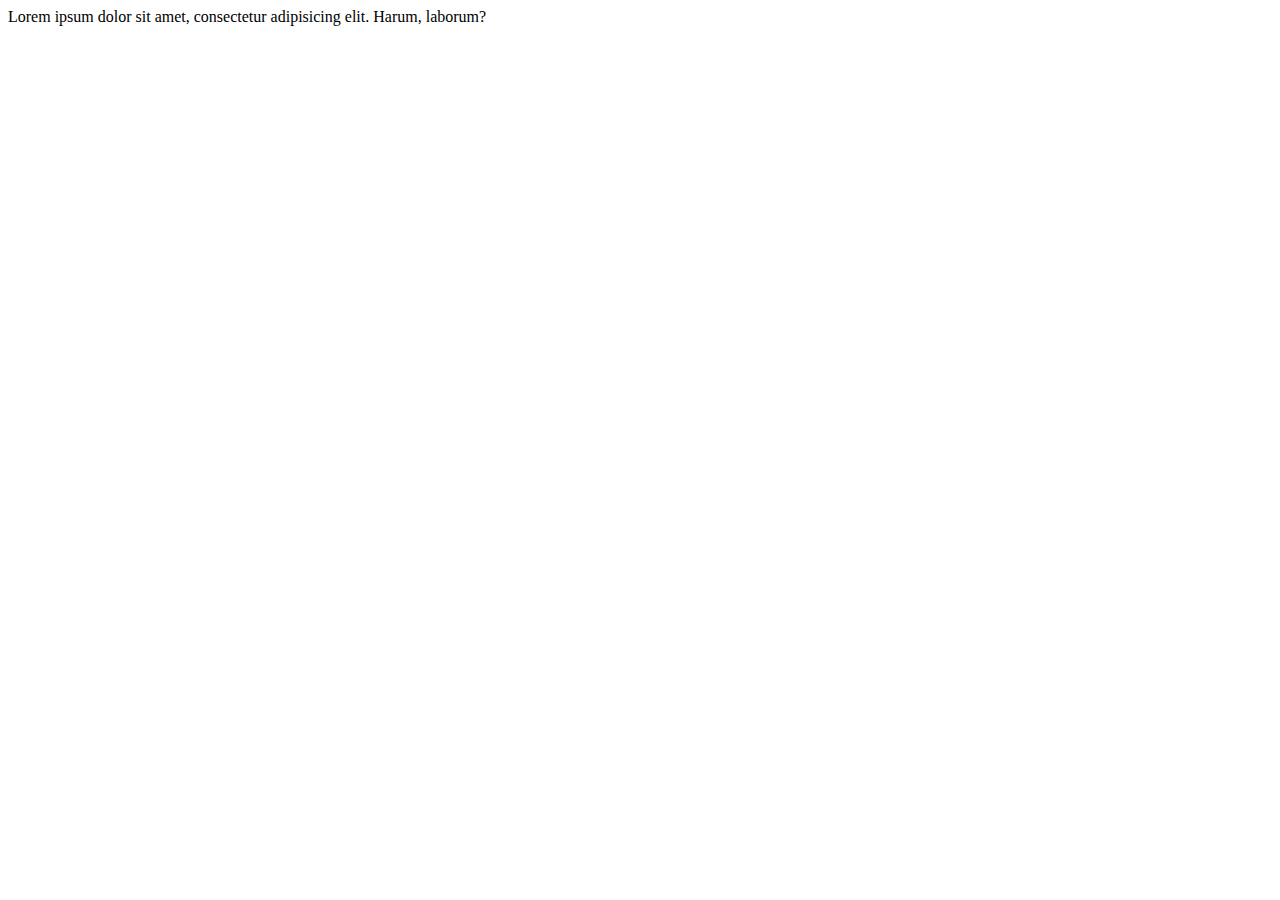
<file: index.html>
<!DOCTYPE html>
<html lang="ko">
<head>
	<meta http-equiv="X-UA-Compatible" content="IE=Edge">
	<meta charset="UTF-8">
	<title>menu add</title>
</head>
<body>
	Lorem ipsum dolor sit amet, consectetur adipisicing elit. Harum, laborum?
</body>
</html>
</file>
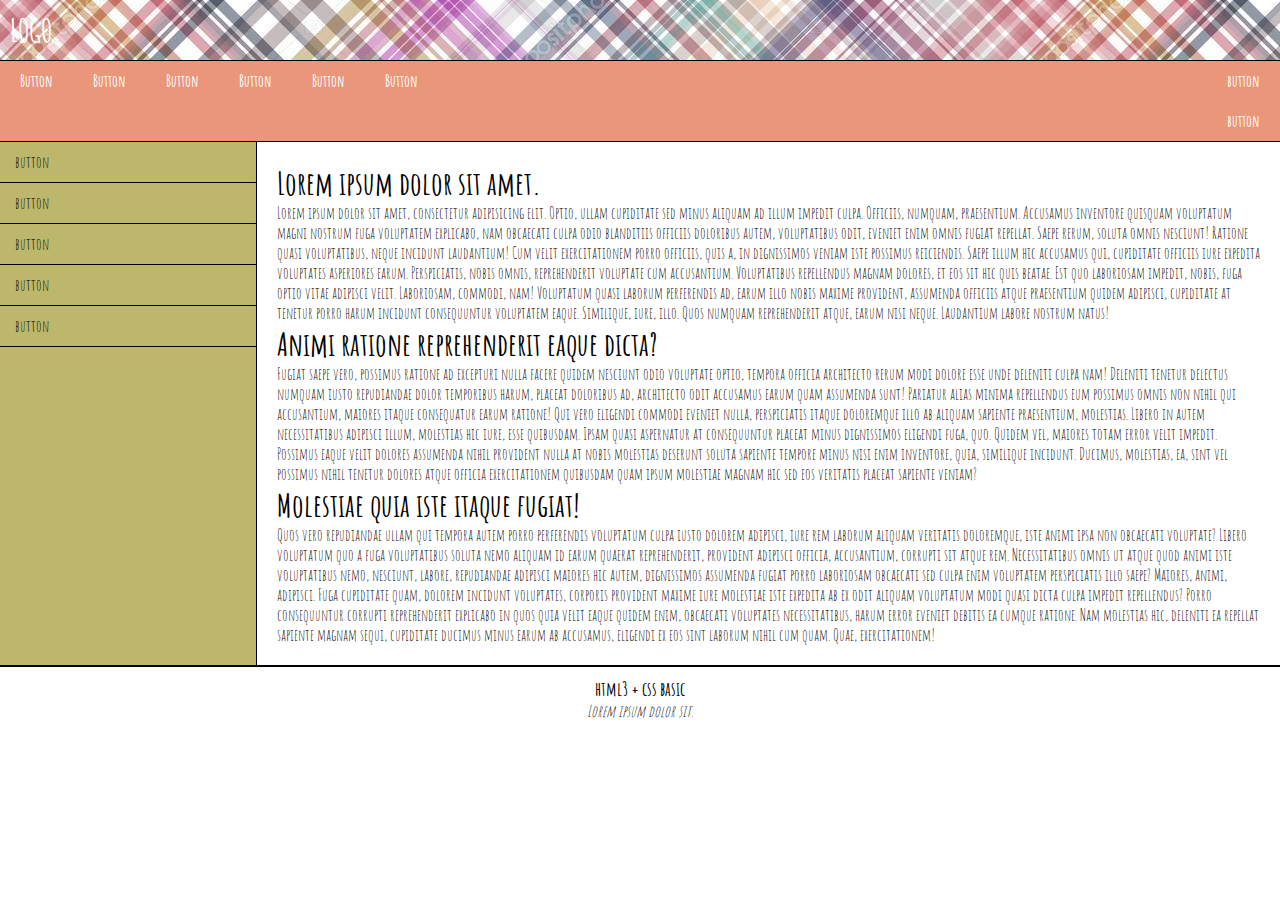
<file: logo.html>
<!DOCTYPE html>
<html lang="ko">
<head>
	<meta http-equiv="X-UA-Compatible" content="IE=Edge">
	<meta charset="UTF-8">
	<title>문서 제목</title>


	<link href="https://fonts.googleapis.com/css?family=Amatic+SC" rel="stylesheet">

	<link rel="stylesheet" href="./css/reset.css">
	<link rel="stylesheet" href="./css/main.css">

	<style>
	  /* @import url(./css/reset.css);
	   @import url(./css/main.css);*/
	

		 body{font-family: 'Amatic SC', cursive;}


	
		 
	</style>
</head>
<body>
	<!-- header#main_header>h1>{logo} -->
	<header id="main_header">
		<h1>LOGO</h1>
	</header>
	<!-- nav#main_gnb>ul>li*6>a[href="#"]>{Button}^^^ul>li*2>a[href="#"]>{button} -->
	<nav id="main_gnb">
		<ul class="left">
			<li><a href="#">Button</a></li>
			<li><a href="#">Button</a></li>
			<li><a href="#">Button</a></li>
			<li><a href="#">Button</a></li>
			<li><a href="#">Button</a></li>
			<li><a href="#">Button</a></li>
		</ul>
		<ul class="right">
			<li><a href="#">button</a></li>
			<li><a href="#">button</a></li>
		</ul>
	</nav>
	
     <div id="wrap">
     	<!-- nav#main_lnb>ul>li*5>a[href="#"]>{button} -->
     	<nav id="main_lnb">
     		<ul>
     			<li><a href="#">button</a></li>
     			<li><a href="#">button</a></li>
     			<li><a href="#">button</a></li>
     			<li><a href="#">button</a></li>
     			<li><a href="#">button</a></li>
     		</ul>
     	</nav>
     	
     	<!-- div#content_wrap>div#content>article*3>h1>lorem5^p>lorem100 -->
     	<div id="content_wrap">
     		<div id="content">
     			<article>
     				<h1>Lorem ipsum dolor sit amet.</h1>
     				<p>Lorem ipsum dolor sit amet, consectetur adipisicing elit. Optio, ullam cupiditate sed minus aliquam ad illum impedit culpa. Officiis, numquam, praesentium. Accusamus inventore quisquam voluptatum magni nostrum fuga voluptatem explicabo, nam obcaecati culpa odio blanditiis officiis doloribus autem, voluptatibus odit, eveniet enim omnis fugiat repellat. Saepe rerum, soluta omnis nesciunt! Ratione quasi voluptatibus, neque incidunt laudantium! Cum velit exercitationem porro officiis, quis a, in dignissimos veniam iste possimus reiciendis. Saepe illum hic accusamus qui, cupiditate officiis iure expedita voluptates asperiores earum. Perspiciatis, nobis omnis, reprehenderit voluptate cum accusantium. Voluptatibus repellendus magnam dolores, et eos sit hic quis beatae. Est quo laboriosam impedit, nobis, fuga optio vitae adipisci velit. Laboriosam, commodi, nam! Voluptatum quasi laborum perferendis ad, earum illo nobis maxime provident, assumenda officiis atque praesentium quidem adipisci, cupiditate at tenetur porro harum incidunt consequuntur voluptatem eaque. Similique, iure, illo. Quos numquam reprehenderit atque, earum nisi neque. Laudantium labore nostrum natus!</p>
     			</article>
     			<article>
     				<h1>Animi ratione reprehenderit eaque dicta?</h1>
     				<p>Fugiat saepe vero, possimus ratione ad excepturi nulla facere quidem nesciunt odio voluptate optio, tempora officia architecto rerum modi dolore esse unde deleniti culpa nam! Deleniti tenetur delectus numquam iusto repudiandae dolor temporibus harum, placeat doloribus ad, architecto odit accusamus earum quam assumenda sunt! Pariatur alias minima repellendus eum possimus omnis non nihil qui accusantium, maiores itaque consequatur earum ratione! Qui vero eligendi commodi eveniet nulla, perspiciatis itaque doloremque illo ab aliquam sapiente praesentium, molestias. Libero in autem necessitatibus adipisci illum, molestias hic iure, esse quibusdam. Ipsam quasi aspernatur at consequuntur placeat minus dignissimos eligendi fuga, quo. Quidem vel, maiores totam error velit impedit. Possimus eaque velit dolores assumenda nihil provident nulla at nobis molestias deserunt soluta sapiente tempore minus nisi enim inventore, quia, similique incidunt. Ducimus, molestias, ea, sint vel possimus nihil tenetur dolores atque officia exercitationem quibusdam quam ipsum molestiae magnam hic sed eos veritatis placeat sapiente veniam?</p>
     			</article>
     			<article>
     				<h1>Molestiae quia iste itaque fugiat!</h1>
     				<p>Quos vero repudiandae ullam qui tempora autem porro perferendis voluptatum culpa iusto dolorem adipisci, iure rem laborum aliquam veritatis doloremque, iste animi ipsa non obcaecati voluptate? Libero voluptatum quo a fuga voluptatibus soluta nemo aliquam id earum quaerat reprehenderit, provident adipisci officia, accusantium, corrupti sit atque rem. Necessitatibus omnis ut atque quod animi iste voluptatibus nemo, nesciunt, labore, repudiandae adipisci maiores hic autem, dignissimos assumenda fugiat porro laboriosam obcaecati sed culpa enim voluptatem perspiciatis illo saepe? Maiores, animi, adipisci. Fuga cupiditate quam, dolorem incidunt voluptates, corporis provident maxime iure molestiae iste expedita ab ex odit aliquam voluptatum modi quasi dicta culpa impedit repellendus? Porro consequuntur corrupti reprehenderit explicabo in quos quia velit eaque quidem enim, obcaecati voluptates necessitatibus, harum error eveniet debitis ea cumque ratione. Nam molestias hic, deleniti ea repellat sapiente magnam sequi, cupiditate ducimus minus earum ab accusamus, eligendi ex eos sint laborum nihil cum quam. Quae, exercitationem!</p>
     			</article>
     		</div>
     	</div>
     </div>
     <footer id="main_footer">
     	<h3>html3 + css basic</h3>	
     	<address>Lorem ipsum dolor sit.</address>
     	
     </footer>

</body>
</html>
</file>
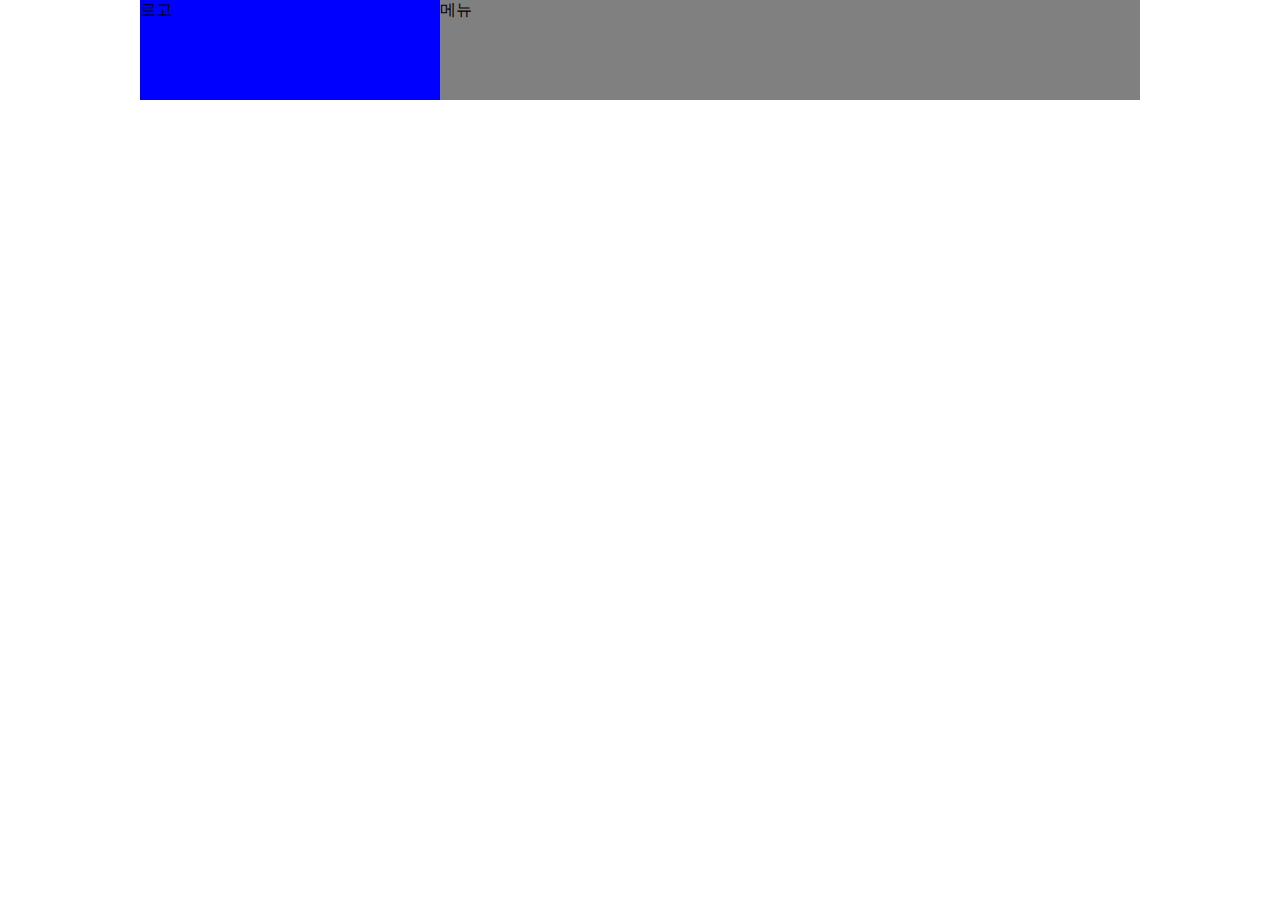
<file: float/float.html>
<!DOCTYPE html>
<html lang="ko">
<head>
	<meta http-equiv="X-UA-Compatible" content="IE=Edge">
	<meta charset="UTF-8">
	<link rel="stylesheet" href="../css/reset.css">
	<title>문서 제목</title>
	<style>
	#wrap{width: 1000px;height: 100px;background-color:skyblue;margin:0 auto;}
	.logo{width: 300px;height: 100px;background-color:blue;float:left;}
	.menu{width: 700px;height: 100px;background-color:gray;overflow:hidden;}
		
		
	</style>
</head>
<body>
	<div id="wrap">
		<div class="logo">로고</div>
			<div class="menu">메뉴</div>
	</div>	
			
</body>
</html>
</file>
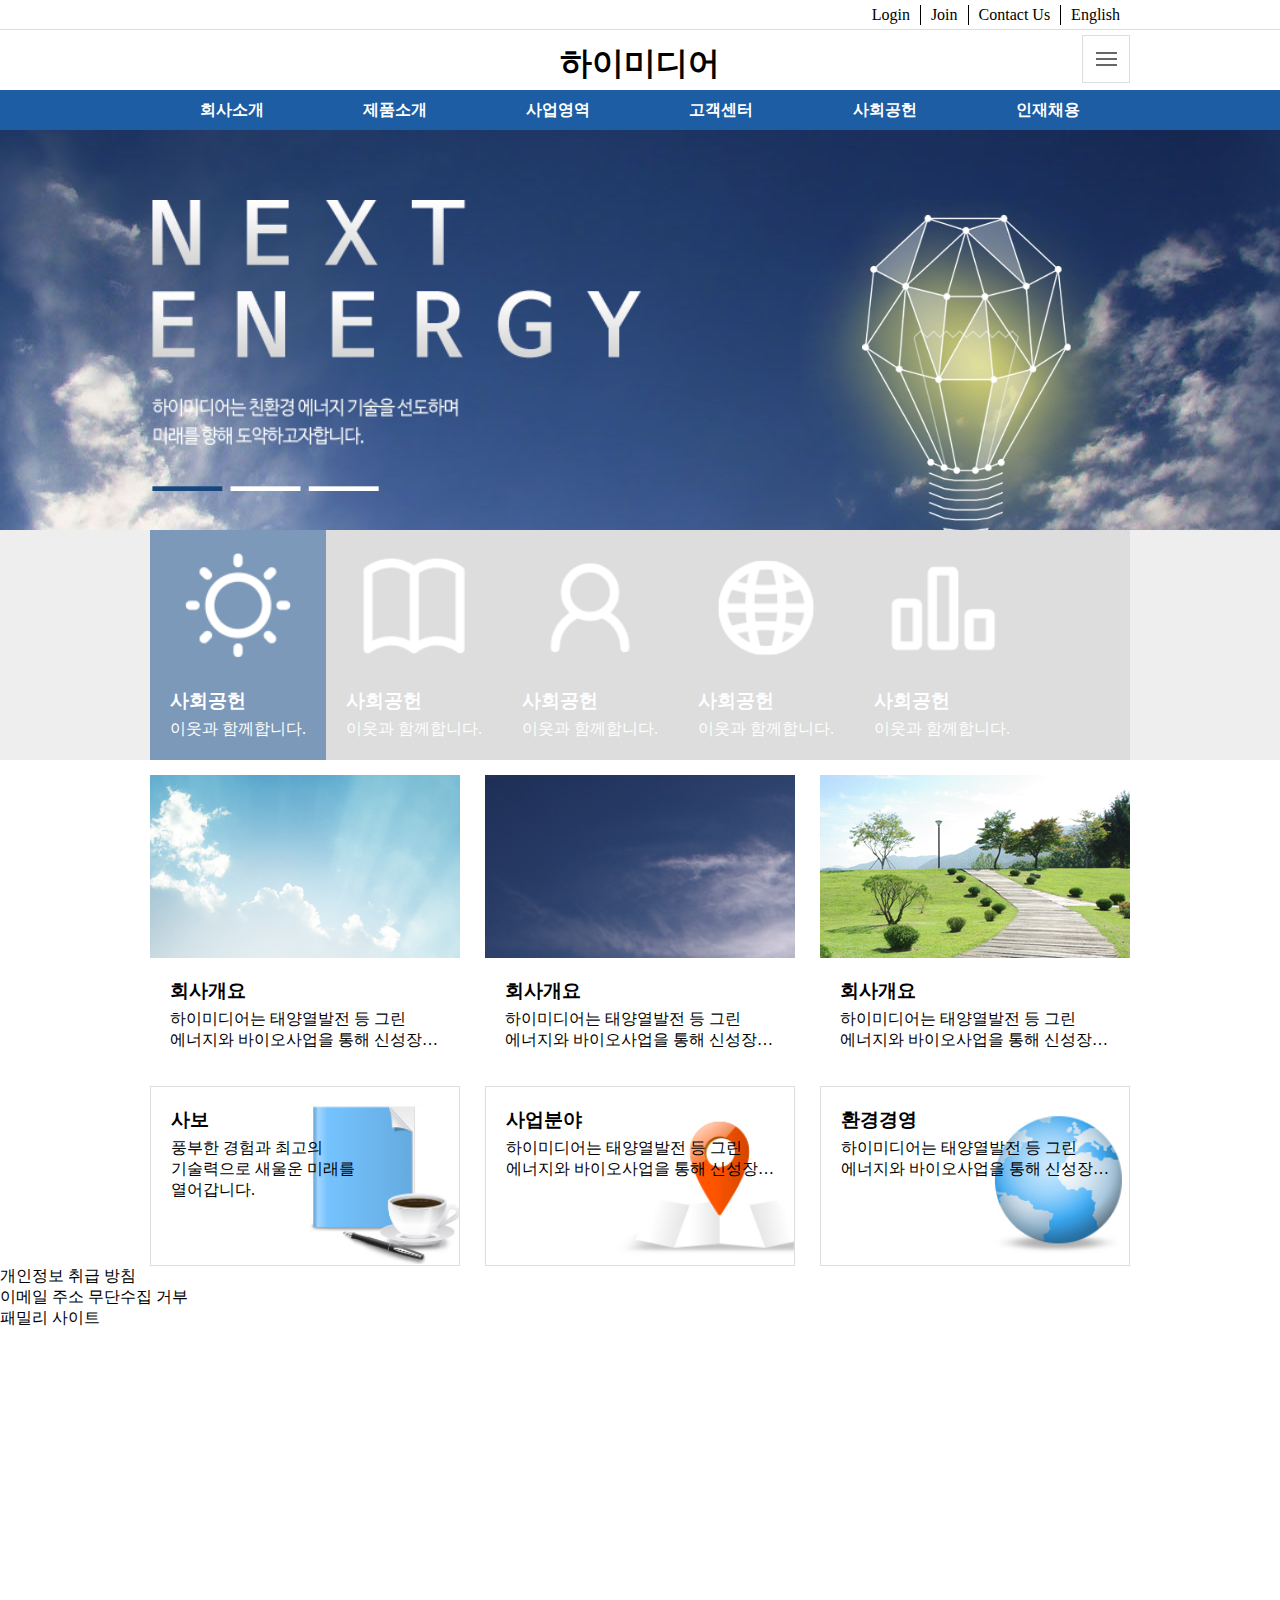
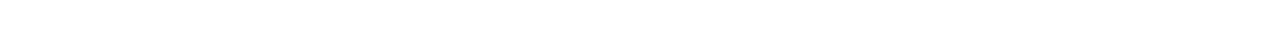
<file: htmlsian 1/htmlsian.html>
<!DOCTYPE html>
<html lang="ko">
<head>
	<meta http-equiv="X-UA-Compatible" content="IE=Edge">
	<meta charset="UTF-8">
	<title>문서 제목</title>
	<link rel="stylesheet" href="./css/reset.css">
	<link rel="stylesheet" href="./css/style1.css">
</head>
<body>
	<header id="main_header">
		<div id="main_gnb_wrap">
			<div id="main_gnb">
			<nav id="gnb">
				<ul>
					<li><a href="#">Login</a></li>
					<li><a href="#">Join</a></li>
					<li><a href="#">Contact Us</a></li>
					<li><a href="#">English</a></li>
					</ul>
			</nav>
		</div>
		</div>
		<div id="logo_wrap">
			<h1>하이미디어</h1>
			<div class="toggle">
				<a href=""></a> <img src="./images/toggle_btn01.jpg">
			</div>
		</div>
<div id="main_lnb_wrap">
	<div id="main_lnb">
		<nav id="lnb">
			<ul class="clearfix">
				<li><a href="#">회사소개</a> </li>
				<li><a href="#">제품소개</a> </li>
				<li><a href="#">사업영역</a> </li>
				<li><a href="#">고객센터</a> </li>
				<li><a href="#">사회공헌</a> </li>
				<li><a href="#">인재채용</a> </li>
			</ul>
		</nav>
	</div>
</div>

	</header>
<div id="visual_wrap">
		<div class="visual">
		<img src="./images/visual-3.png" alt="bulb" class="img01">
		<img src="./images/visual_img02.png" alt="next energy" class="img02">
		</div>
	</div>
		<section id="main_banner">
		<div id="banner">
			<ul class="clearfix">
				<li>
					<div class="card">
						<img src="./images/icon01.png" alt="사회공헌">
						<div class="card-body">
							<h3 class="card-title">사회공헌</h3>
							<p class="card-text">이웃과 함께합니다.</p>
						</div>
					</div>	
				</li>
				<li>
					<div class="card">
						<img src="./images/icon02.png" alt="사회공헌">
						<div class="card-body">
							<h3 class="card-title">사회공헌</h3>
							<p class="card-text">이웃과 함께합니다.</p>
						</div>
					</div>	
				</li>
				<li>
					<div class="card">
						<img src="./images/icon03.png" alt="사회공헌">
						<div class="card-body">
							<h3 class="card-title">사회공헌</h3>
							<p class="card-text">이웃과 함께합니다.</p>
						</div>
					</div>	
				</li>
				<li>
					<div class="card">
						<img src="./images/icon04.png" alt="사회공헌">
						<div class="card-body">
							<h3 class="card-title">사회공헌</h3>
							<p class="card-text">이웃과 함께합니다.</p>
						</div>
					</div>	
				</li>
				<li>
					<div class="card">
						<img src="./images/icon05.png" alt="사회공헌">
						<div class="card-body">
							<h3 class="card-title">사회공헌</h3>
							<p class="card-text">이웃과 함께합니다.</p>
						</div>
					</div>	
				</li>

			</ul>
		</div>
	</section>
	</div>
	<section id="main_article">	
	          
		<ul class="clearfix">	
			 <li>
			 	<div class="card">
			 		<img src="./images/img01.jpg" alt="img01">
			 		<div class="card-body">
			 			<h3 class="card-title">회사개요</h3>
			 				<p class="card-text">하이미디어는 태양열발전 등 그린<br>에너지와 바이오사업을 통해 신성장동력을 강화</p>
			 			
			 		</div>
			 	</div>
			 </li>
			 <li>
			 	<div class="card">
			 		<img src="./images/img02.jpg" alt="img01">
			 		<div class="card-body">
			 			<h3 class="card-title">회사개요</h3>
			 				<p class="card-text">하이미디어는 태양열발전 등 그린<br>에너지와 바이오사업을 통해 신성장동력을 강화</p>
			 			
			 		</div>
			 	</div>
			 </li>
			 <li>
			 	<div class="card">
			 		<img src="./images/img03.jpg" alt="img01">
			 		<div class="card-body">
			 			<h3 class="card-title">회사개요</h3>
			 				<p class="card-text">하이미디어는 태양열발전 등 그린<br>에너지와 바이오사업을 통해 신성장동력을 강화</p>
			 			
			 		</div>
			 	</div>
			 </li>
		      
		</ul>
    </section>
    <section id="bottom_article">
			<ul class="clearfix">
				<li>
					<div class="card">
						<img src="./images/imgbg01.jpg" alt="사회공헌" class="img">
						<div class="card-body">
							<h3 class="card-title">사보</h3>
							<p class="card-text">풍부한 경험과 최고의<br>기술력으로 새울운 미래를<br>열어갑니다.</p>
						</div>
					</div>	
				</li>
				<li>
					<div class="card">
						<img src="./images/imgbg02.jpg" alt="사회공헌" class="img">
						<div class="card-body">
							<h3 class="card-title">사업분야</h3>
							<p class="card-text">하이미디어는 태양열발전 등 그린<br>에너지와 바이오사업을 통해 신성장동력을 강화</p>
						</div>
					</div>	
				</li>
				<li>
					<div class="card">
						<img src="./images/imgbg03.jpg" alt="사회공헌"  class="img">
						<div class="card-body">
							<h3 class="card-title">환경경영</h3>
							<p class="card-text">하이미디어는 태양열발전 등 그린<br>에너지와 바이오사업을 통해 신성장동력을 강화</p>
						</div>
					</div>	
				</li>
			</ul>
	</section>
	<header id="main_footer">
		<div id="main_alnb_wrap">
			<div id="main_alnb">
			<nav id="alnb">
				<ul>
					<li>개인정보 취급 방침</li>
					<li>이메일 주소 무단수집 거부</li>
					<li>패밀리 사이트</li>
					
					</ul>
			</nav>
		</div>
		</div>


	<footer id="main_footer" style="height:300px"></footer>
</body>
</html>
</file>
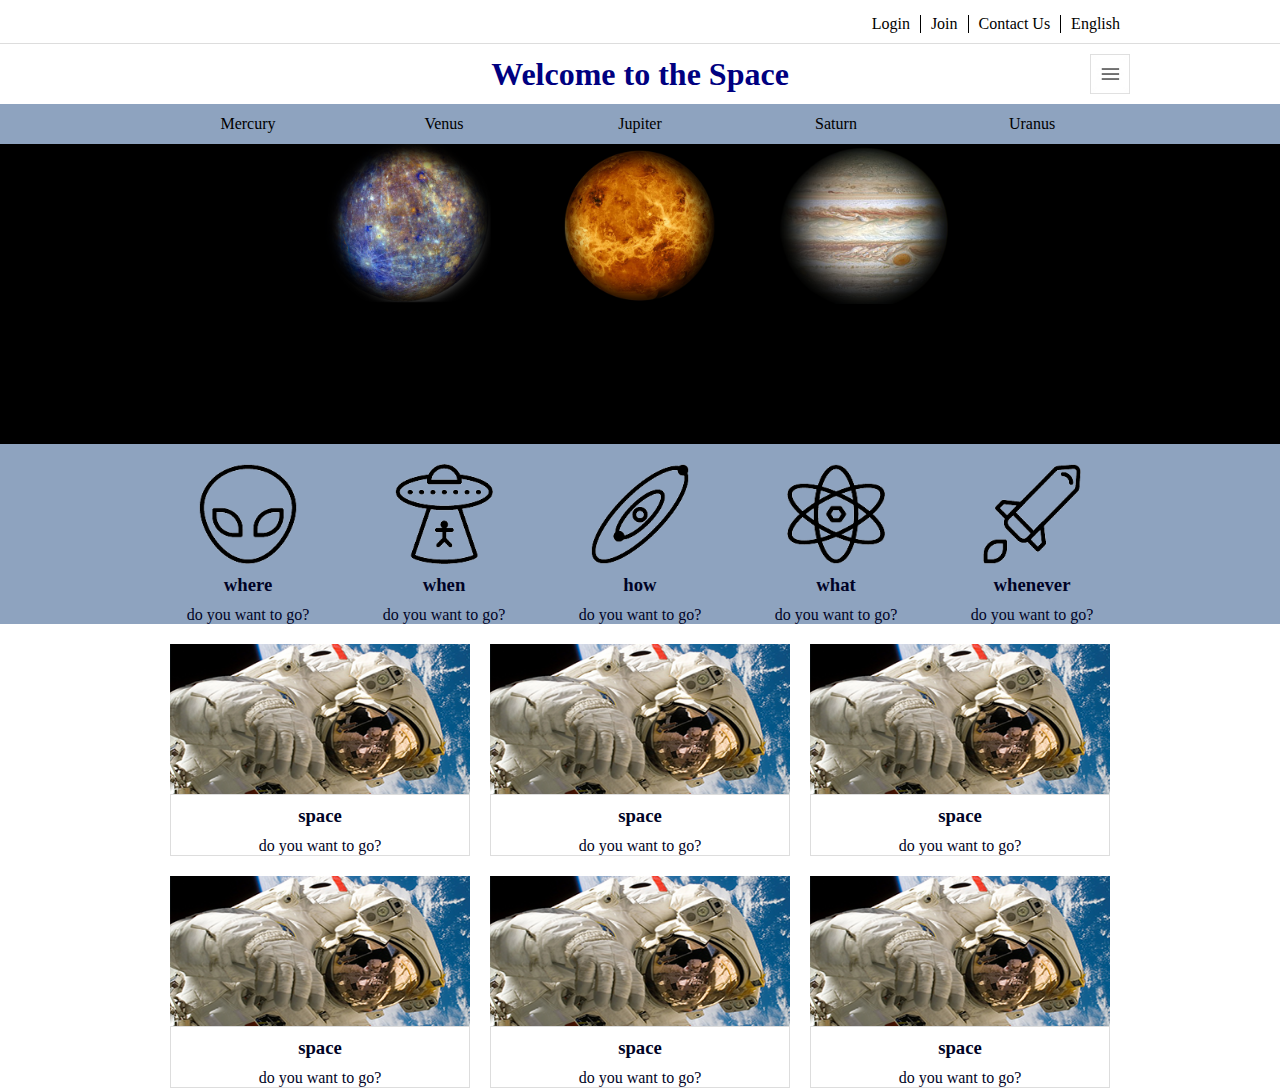
<file: su html/p1.html>
<!DOCTYPE html>
<html lang="ko">
<head>
	<meta http-equiv="X-UA-Compatible" content="IE=Edge">
	<meta charset="UTF-8">
	<title>우주공간</title>
	<link rel="stylesheet" href="https://use.fontawesome.com/releases/v5.2.0/css/all.css" integrity="sha384-hWVjflwFxL6sNzntih27bfxkr27PmbbK/iSvJ+a4+0owXq79v+lsFkW54bOGbiDQ" crossorigin="anonymous">
	<link rel="stylesheet" href="./css/reset.css">
	<link rel="stylesheet" href="./css/style.css">
	<link rel="stylesheet" href="./css/jquery.bxslider.css">

	<script src="./js/jquery-3.3.1.min.js"></script>
	<script src="./js/jquery.bxslider.js"></script>
	<script>
		$(document).ready(function(){
			$('.slider').bxSlider();

			}); </script>

</head>
<body>
	<header id="main_header">
		<div id="main_gnb_wrap">
			<div id="main_gnb">
				<nav id="gnb">
					<ul>
						<li><a href="#">Login</a></li>
					    <li><a href="#">Join</a></li>
					    <li><a href="#">Contact Us</a></li>
					    <li><a href="#">English</a></li>
					</ul>
				</nav>
			</div>
		</div>
      <div class="logo_wrap">
      	<h1> Welcome to the Space </h1>
      	<div class="toggle">
      		<a href="#"></a> <img src="./images/toggle_btn01.jpg" alt="">
      	</div>
      </div>
        <div id="main_wrap">
        	<div id="main_lnb">
        		<nav id="lnb">
        			<ul class="clearfix">
        				<li><a href="#"><i class="fas fa-space-shuttle"></i> Mercury</a> </li>
        				<li><a href="#"><i class="fas fa-user-astronaut"></i> Venus</a> </li>
        				<li><a href="#"><i class="fab fa-pagelines"></i> Jupiter</a> </li>
        				<li><a href="#"><i class="fas fa-crosshairs"></i> Saturn</a> </li>
        				<li><a href="#"><i class="fas fa-magic"></i> Uranus</a> </li>
        			</ul>
        		</nav>
        	</div>
        </div>
       
        <div id="space_wrap">
        		
        	<div class="space">
        		<img src="./images/space_bg1.png" alt="space_bg">
        	</div>
        </div>
        
	</header>
	<section id="main_banner">
		<div id="banner">
			<ul class="clearfix">
				<li>
					<div class="card">
						<img src="./images/icon1.png" alt="icon">
						<div class="card-body">
							<h3 class="card-title">where</h3>
							<p class="card-text">do you want to go?</p>
						</div>
					</div>
				</li>
				<li>
					<div class="card">
						<img src="./images/icon2.png" alt="icon">
						<div class="card-body">
							<h3 class="card-title">when</h3>
							<p class="card-text">do you want to go?</p>
						</div>
					</div>
				</li>
				<li>
					<div class="card">
						<img src="./images/icon3.png" alt="icon">
						<div class="card-body">
							<h3 class="card-title">how</h3>
							<p class="card-text">do you want to go?</p>
						</div>
					</div>
				</li>
				<li>
					<div class="card">
						<img src="./images/icon4.png" alt="icon">
						<div class="card-body">
							<h3 class="card-title">what</h3>
							<p class="card-text">do you want to go?</p>
						</div>
					</div>
				</li>
				<li>
					<div class="card">
						<img src="./images/icon5.png" alt="icon">
						<div class="card-body">
							<h3 class="card-title">whenever</h3>
							<p class="card-text">do you want to go?</p>
						</div>
					</div>
				</li>
               </ul>
		</div>
		
	</section>	
	<section id="bottom_article">	
		<ul class="clearfix">	
			<li>
				<div class="card">
					<img src="./images/space_img01.png" alt="1">
					<div class="card-body">
						<h3 class="card-title">space</h3>
						<p class="card-text">do you want to go?</p>
					</div>
				</div>

			</li>
			<li>
				<div class="card">
					<img src="./images/space_img01.png" alt="2">
					<div class="card-body">
						<h3 class="card-title">space</h3>
						<p class="card-text">do you want to go?</p>
					</div>
				</div>
				
			</li>
			<li>
				<div class="card">
					<img src="./images/space_img01.png" alt="3">
					<div class="card-body">
						<h3 class="card-title">space</h3>
						<p class="card-text">do you want to go?</p>
					</div>
				</div>
				
			</li>
			<li>
				<div class="card">
					<img src="./images/space_img01.png" alt="4">
					<div class="card-body">
						<h3 class="card-title">space</h3>
						<p class="card-text">do you want to go?</p>
					</div>
				</div>
				
			</li>
			<li>
				<div class="card">
					<img src="./images/space_img01.png" alt="5">
					<div class="card-body">
						<h3 class="card-title">space</h3>
						<p class="card-text">do you want to go?</p>
					</div>
				</div>
				
			</li>
			<li>
				<div class="card">
					<img src="./images/space_img01.png" alt="6">
					<div class="card-body">
						<h3 class="card-title">space</h3>
						<p class="card-text">do you want to go?</p>
					</div>
				</div>
				
			

		</ul>
		</section>
</body>
</html>
</file>
<file: htmlsian 1/css/style1.css>
@charset "utf-8";
.clearfix:after{content:"";display:block;clear:both;}


#main_header{width:100%;}
#main_gnb_wrap{width:100%;border-bottom:1px solid #ddd;height:30px;}
#main_gnb{width:980px;margin:0 auto;}

#main_gnb:after{content:"";display: block;clear: both;}



#gnb{padding-top:5px;float:right;}
#gnb>ul:after{content:"";display:block;clear:both;}
#gnb>ul>li{float:left;border-left:1px solid #000;}
#gnb>ul>li:first-child{border-left:none;}
#gnb>ul>li>a{display:block;padding:0 10px;height: 20px;line-height:20px;}
#gnb>ul>li>a:hover{color:green;}



#logo_wrap{width:980px;height: 60px;margin:0 auto;position: relative;backgroun,d:gold;padding-top:7px;}
#logo_wrap>h1{width:250px;text-align: center;margin:5px auto;}
#logo_wrap>div.toggle{position: absolute;top:5px;right:0;}

#main_lnb_wrap{background:#1c5da3;}
#main_lnb{width: 980px;margin:0 auto;}
#lnb>ul{width: 100%;}
#lnb>ul>li{width: 16.66%; float:left; }
#lnb>ul>li>a{
	display: block;line-height:40px;text-align:center;
	color:white;font-weight:bold;}
#lnb>ul>li>a:hover{
	background:skyblue;color:#1c5da3	}


#visual_wrap{
	height:400px;
	background:#203969 url(../images/visual_bg.jpg) no-repeat center;}
#visual_wrap .visual{width: 980px;margin:0 auto;position: relative;height: 400px;}
#visual_wrap .img01{position:absolute;right:0;bottom:0px;width: 330px;	}
#visual_wrap .img02{position:absolute;left:0;top:70px;width: 500px;	}
#main_banner{
	background:#eeeeee;
	color:white;}

#banner{width:980px;margin:0 auto;background:#ddd;}

#banner>ul{width: 100%;	}
#banner>ul>li{float:left;margin:0 auto;}  

#banner>ul>li:nth-child(1){background-color:#7c99b9;}
#banner>ul>li:nth-child(1):hover{background-color:powderblue;cursor:pointer;}

.card{width: 100%;	padding-top:15px}
.card img{display:block;width:70%;margin:0 auto;}
.card-body{padding:20px;}
.card-title{margin-bottom:5px;}

#main_article{width:980px;margin:0 auto;background:golgd;}
#main_article>ul{width: 100%;}
#main_article>ul>li{float:left;width: 310px;margin-right:25px;}
#main_article>ul>li:last-child{margin-right:0;}
#main_article img{width: 100%;} 

#bottom_article{width:980px;margin:0 auto;_background:blue;}
#bottom_article>ul{width:100%;}
#bottom_article>ul>li{float:left;width:310px;cursor:pointer;margin-right:25px;overflow:hidden;}
#bottom_article .card {position:relative}
#bottom_article .card .img{position: absolute;top:30px;left:125px;}
#bottom_article .card-body{border: 1px solid #ddd;height:180px;position: relative;}
#bottom_article>ul>li:last-child{margin-right:0;float:right;}



.card-text{white-space:nowrap;text-overflow:ellipsis;overflow:hidden;}
</file>
<file: su html/css/style.css>
@charset "utf-8";


.clearfix:after{content:"";display:block;clear:both;}


#main_header{width: 100%;}
#main_gnb_wrap{width: 100%;border-bottom:1px solid #ddd;_background-color:gold;padding:10px;}
#main_gnb{width: 980px;background-color:_pink;margin:0 auto;}


#main_gnb:after{content:"";display: block;clear: both;}




#gnb{float:right;padding-top:5px;}
#gnb>ul:after{content:"";display:block;clear:both;}
#gnb>ul>li{float:left;border-left:1px solid #000;}
#gnb>ul>li:first-child{border-left:none;}
#gnb>ul>li>a{display:block;padding:0 10px;}
#gnb>ul>li>a:hover{color:#000069;}


.logo_wrap{width:980px;height: 60px;margin:0 auto;position: relative;_background:gold;padding-top:7px;}
.logo_wrap>h1{width:500px;text-align: center;margin:5px auto;color:navy;}
.logo_wrap>div.toggle{position: absolute;top:10px;right:0;width: 40px;}

#main_wrap{width: 100%;background-color:#8EA3BF;}
#main_lnb{width: 980px;_background-color:;margin:0 auto;height: 40px;}
#lnb>ul{width: 100%;}
#lnb>ul>li{float:left;width: 20%;}
#lnb>ul>li>a{display:block;line-height:40px;text-align:center;}
#lnb>ul>li>a:hover{background-color:#27538C;color:white;}


#banner>ul{width: 980px;}
#banner>ul>li{float:left;width: 20%;}
#space_wrap{width: 100%;height: 300px;background:#000 }
#space_wrap img{width: 50%;margin:0 auto;}


#main_banner{width: 100%;background:#8EA3BF;}

#banner>ul>li:nth-child(1):hover{background-color:#27538C;cursor:pointer;}
#banner>ul>li:nth-child(1):hover .card-title{color:white;}
#banner>ul>li:nth-child(2):hover{background-color:#27538C;cursor:pointer;}
#banner>ul>li:nth-child(3):hover{background-color:#27538C;cursor:pointer;}
#banner>ul>li:nth-child(4):hover{background-color:#27538C;cursor:pointer;}
#banner>ul>li:nth-child(5):hover{background-color:#27538C;cursor:pointer;}





#banner>ul>li:nth-child(1){background-color:#8EA3BF;}
#banner>ul>li:nth-child(2){background-color:#8EA3BF;}
#banner>ul>li:nth-child(3){background-color:#8EA3BF;}
#banner>ul>li:nth-child(4){background-color:#8EA3BF;}
#banner>ul>li:nth-child(5){background-color:#8EA3BF;}

#banner{width: 980px;_background-color:#000326;margin:0 auto;_height: 200px;}
#banner .icon{width: 1000px;height: 500px;}

.card{width: 100%; padding-top:20px;margin:0 auto;_background-color:#8EA3BF;}
.card img{width:50%;height:100px;display:block; margin:0 auto;_background-color:gold;color:white;}
.card-title{display:block;text-align:center;padding:10px;color:#000326;}

.card-text{text-align:center;color:#000326;}


#bottom_article{width: 980px;_background-color:blue;margin:0 auto;}
#bottom_article>ul{width: 100%;	_background-color:gold;overflow:hidden;}
#bottom_article>ul>li{padding:0px;margin-left:20px; float:left;width:300px;
	_background-color:red;}
#bottom_article .card img{width:100%;height: 150px;padding:0px;}
#bottom_article .card-body{border:1px solid #ddd;}
#bottom_article .card-body:hover{background-color:#dddddd;cursor:pointer;color:white;}
</file>
<file: css/main.css>
@charset "utf-8";

/* @import url(./css/reset.css);*/


#main_header{
background:red;
border-bottom:1px solid #000;height: 60px; 
padding-left: 10px; line-height:60px;color:white;
background:url(.././images/oon.jpg);}

#main_gnb{border-bottom:1px solid #000;
      background-color:darksalmon;}

#main_gnb:after{content:"";display:block;clear:both;}

#main_gnb>ul.left{float:left;}

#main_gnb>ul.left:after{content:"";display:block;clear:both;}
#main_gnb>ul.left>li{float:left;}
#main_gnb a{display:block;padding: 10px 20px;color:white;font-weight:bold;}
#main_gnb a:hover{background-color:rosybrown;}
      

#main_gnb>ul.right{float:right;}	          
#main_gnb>ul.right:after{content:"";display:block;clear:both;}	          
         
#main_gnb a{display:block;padding:10px 20px; color:white;font-weight:bold}	          
#main_gnb a:hover{background-color:rosybrown;}  


#wrap{background:darkkhaki; border-bottom:1px solid #000}
#wrap:after{content:"";display:block;clear:both;}
#wrap>#main_lnb{float:left;width: 20%;}	
#wrap>#main_lnb>ul>li>a{display:block;height: 40px;line-height: 40px;padding-left:15px;border-top:1px solid color:gray;
border-bottom:1px solid #000;}

#wrap>#content_wrap{float:left;width: 80%;background-color:white; padding:20px; box-sizing:border-box; border-left: 1px solid #000;}

#main_footer{padding: 10px; text-align:center;border-top:1px solid #000;}



body{min-width:760px;}
</file>
